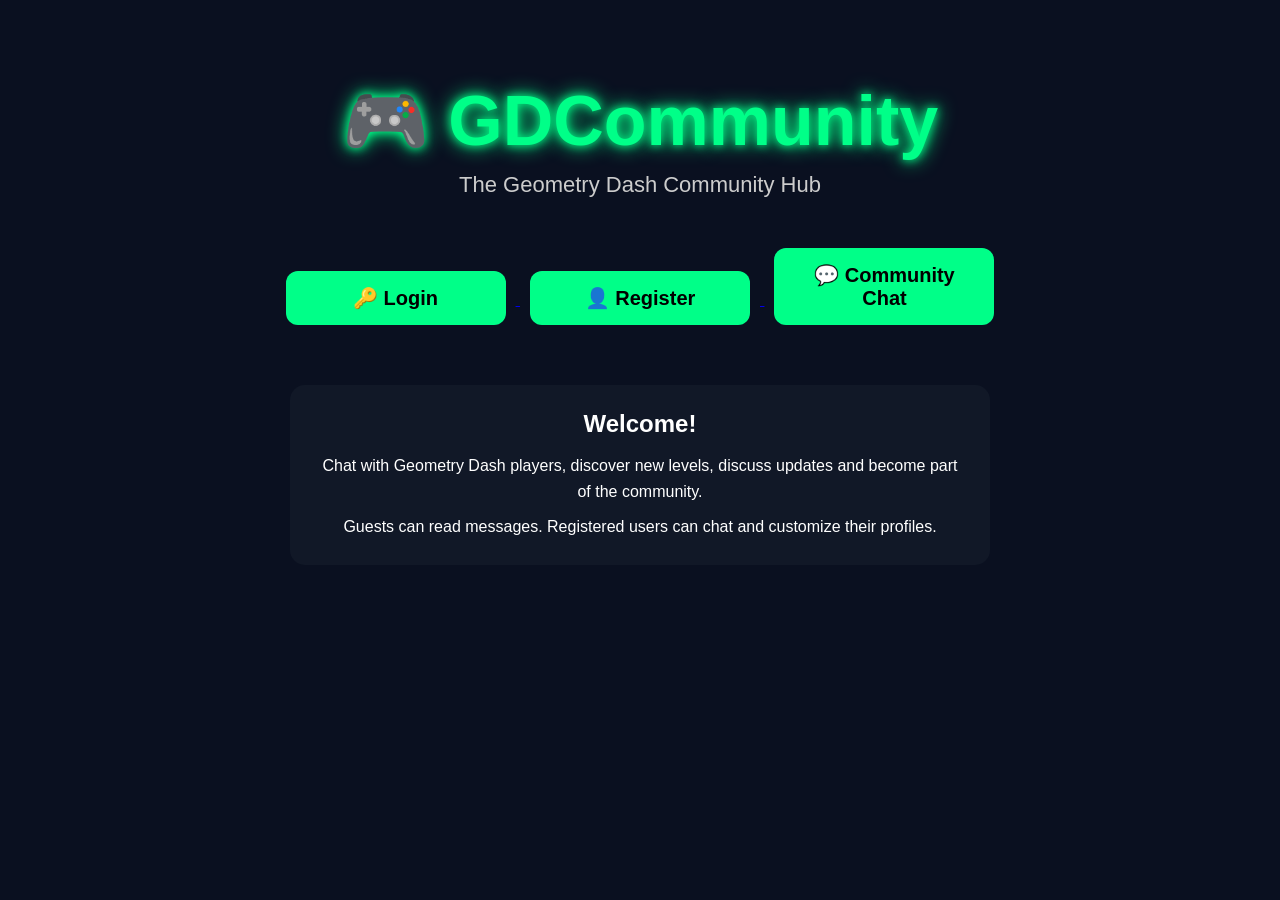
<file: index.html>
<!DOCTYPE html>
<html lang="en">
<head>
    <meta charset="UTF-8">
    <meta name="viewport" content="width=device-width, initial-scale=1.0">
    <title>GDCommunity</title>
    <link rel="stylesheet" href="css/style.css">
</head>
<body>

    <div class="background"></div>

    <div class="container">
        <h1>🎮 GDCommunity</h1>

        <p class="subtitle">
            The Geometry Dash Community Hub
        </p>

        <div class="buttons">

            <a href="login.html">
                <button>🔑 Login</button>
            </a>

            <a href="register.html">
                <button>👤 Register</button>
            </a>

            <a href="chat.html">
                <button>💬 Community Chat</button>
            </a>

        </div>

        <div class="info">
            <h2>Welcome!</h2>

            <p>
                Chat with Geometry Dash players, discover new levels,
                discuss updates and become part of the community.
            </p>

            <p>
                Guests can read messages.
                Registered users can chat and customize their profiles.
            </p>
        </div>

    </div>

</body>
</html>
</file>
<file: css/style.css>
*{
    margin:0;
    padding:0;
    box-sizing:border-box;
}

body{
    background:#0a1020;
    color:white;
    font-family:Arial, sans-serif;
    text-align:center;
    min-height:100vh;
}

.container{
    padding-top:80px;
}

h1{
    font-size:70px;
    color:#00ff88;
    text-shadow:
    0 0 10px #00ff88,
    0 0 20px #00ff88;
}

.subtitle{
    font-size:22px;
    margin-top:10px;
    color:#cccccc;
}

.buttons{
    margin-top:40px;
}

button{
    width:220px;
    padding:15px;
    margin:10px;
    font-size:20px;
    font-weight:bold;
    border:none;
    border-radius:12px;
    cursor:pointer;
    background:#00ff88;
    color:black;
    transition:.3s;
}

button:hover{
    transform:scale(1.08);
}

.info{
    width:80%;
    max-width:700px;
    margin:50px auto;
    background:#111827;
    padding:25px;
    border-radius:15px;
}

.info h2{
    margin-bottom:15px;
}

.info p{
    margin-top:10px;
    line-height:1.6;
}

.input{
    width:80%;
    max-width:400px;
    padding:12px;
    border:none;
    border-radius:10px;
    font-size:16px;
}

.chat-box{
    width:90%;
    max-width:900px;
    height:400px;
    margin:30px auto;
    background:#111827;
    border-radius:15px;
    padding:20px;
    overflow-y:auto;
    text-align:left;
}

.message{
    padding:10px;
    margin-bottom:10px;
    background:#1f2937;
    border-radius:10px;
}

.chat-input{
    margin-top:20px;
}
</file>
